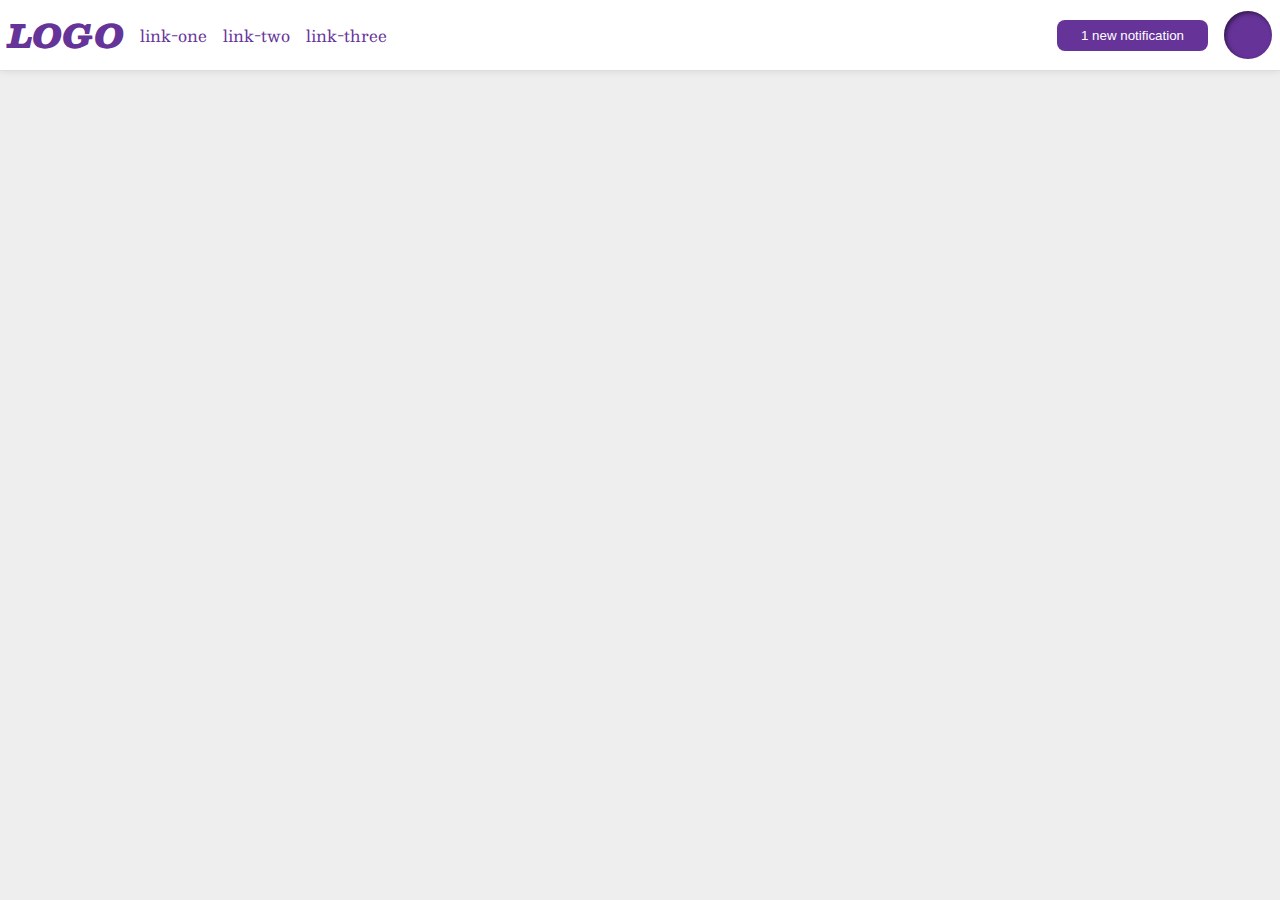
<file: flex/03-flex-header-2/index.html>
<!DOCTYPE html>
<html lang="en">
<head>
    <meta charset="UTF-8">
    <meta http-equiv="X-UA-Compatible" content="IE=edge">
    <meta name="viewport" content="width=device-width, initial-scale=1.0">
    <title>Flex Header 2</title>
    <link rel="stylesheet" href="style.css">
</head>
<body>
    <div class="header">
        <div class="left">
            <div class="logo">
                LOGO
            </div>
            <ul class="links">
                <li><a href="google.com">link-one</a></li>
                <li><a href="google.com">link-two</a></li>
                <li><a href="google.com">link-three</a></li>
            </ul>
        </div>
        <div class="right">
            <button class="notifications">
                1 new notification
            </button>
            <div class="profile-image"></div>
        </div>
    </div>
</body>
</html>
</file>
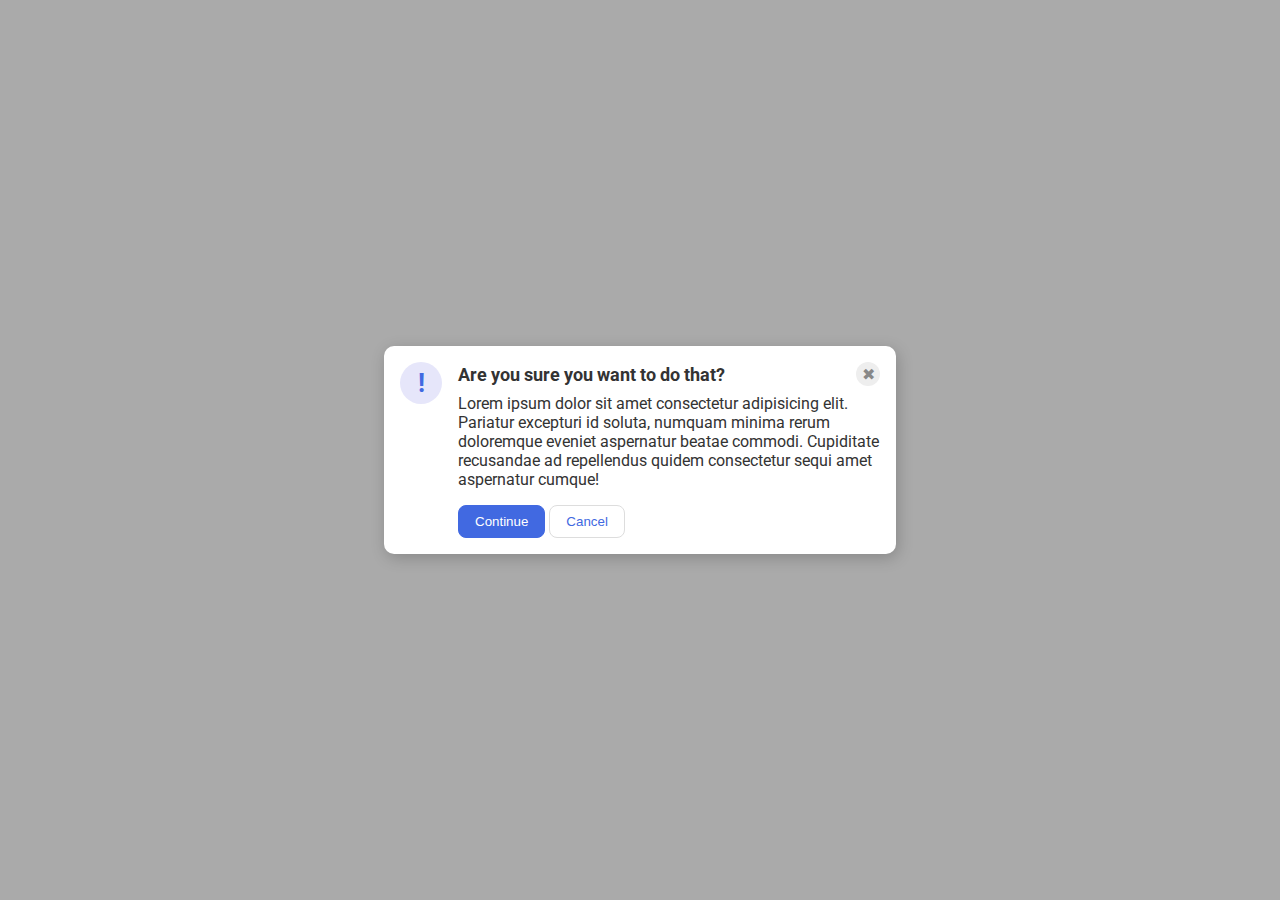
<file: flex/05-flex-modal/index.html>
<!DOCTYPE html>
<html lang="en">
<head>
  <meta charset="UTF-8">
  <meta http-equiv="X-UA-Compatible" content="IE=edge">
  <meta name="viewport" content="width=device-width, initial-scale=1.0">
  <link rel="stylesheet" href="style.css">
  <title>Modal</title>
</head>
<body>
  <div class="modal">
    <div class="icon">!</div>
    <div class="modal-content">
      <div class="modal-header"> 
        <div class="header">Are you sure you want to do that?</div>
        <div class="close-button">✖</div>
      </div>
      <div class="text">Lorem ipsum dolor sit amet consectetur adipisicing elit. Pariatur excepturi id soluta, numquam
        minima rerum doloremque eveniet aspernatur beatae commodi. Cupiditate recusandae ad repellendus quidem consectetur
        sequi amet aspernatur cumque!</div>
        <div class="modal-footer">
          <button class="continue">Continue</button>
          <button class="cancel">Cancel</button>
        </div>
    </div>
  </div>
</body>
</html>
</file>
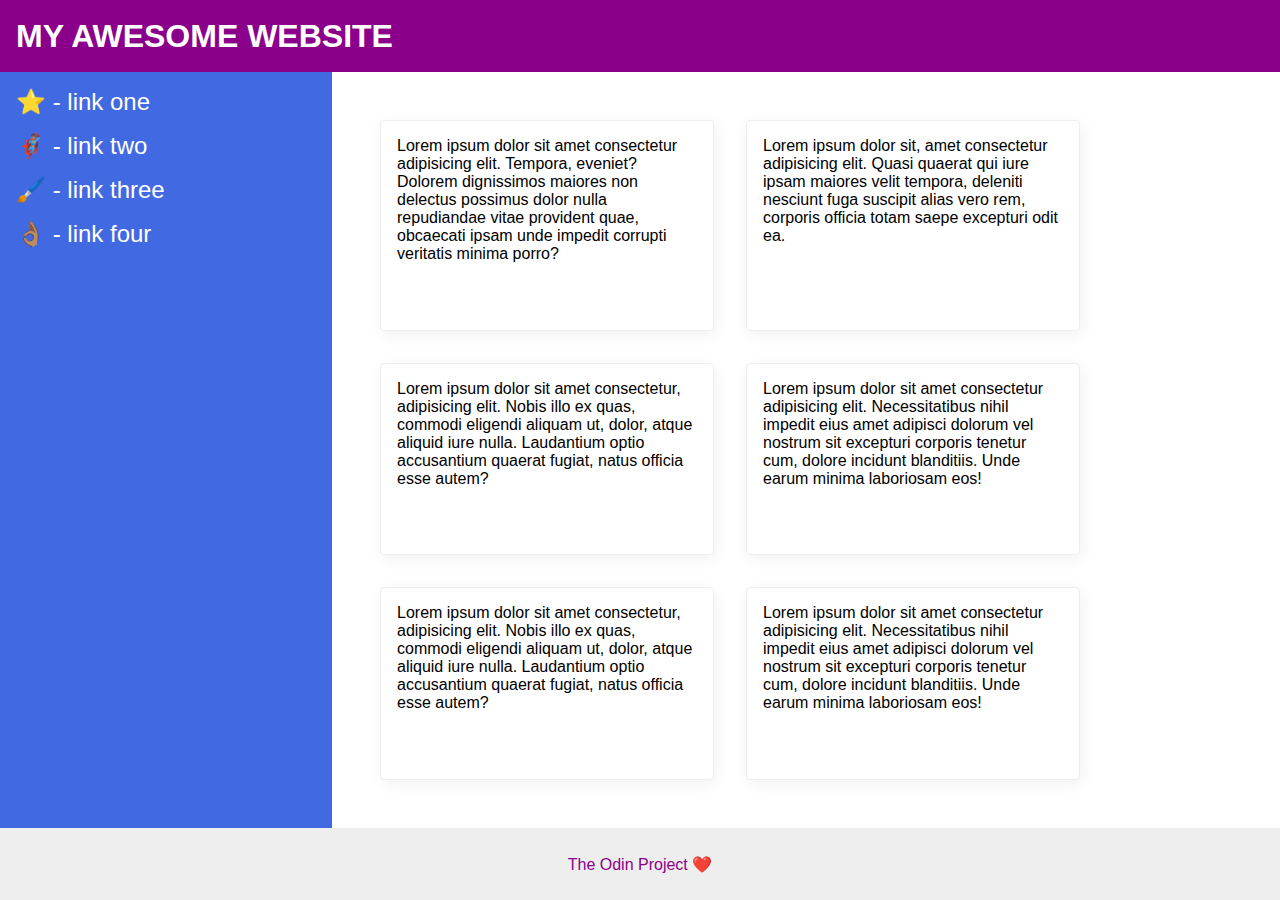
<file: flex/07-flex-layout-2/index.html>
<!DOCTYPE html>
<html lang="en">
<head>
  <meta charset="UTF-8">
  <meta http-equiv="X-UA-Compatible" content="IE=edge">
  <meta name="viewport" content="width=device-width, initial-scale=1.0">
  <title>The Holy Grail</title>
  <link rel="stylesheet" href="style.css">
</head>
<body>
  <div class="header">
    MY AWESOME WEBSITE
  </div>
  <div class="body">
    <div class="sidebar">
      <ul>
        <li><a href="google.com">⭐ - link one</a></li>
        <li><a href="google.com">🦸🏽‍♂️ - link two</a></li>
        <li><a href="google.com">🖌️ - link three</a></li>
        <li><a href="google.com">👌🏽 - link four</a></li>
      </ul>
    </div>
    <div class="container">
      <div class="card">Lorem ipsum dolor sit amet consectetur adipisicing elit. Tempora, eveniet? Dolorem dignissimos maiores non delectus possimus dolor nulla repudiandae vitae provident quae, obcaecati ipsam unde impedit corrupti veritatis minima porro?</div>
      <div class="card">Lorem ipsum dolor sit, amet consectetur adipisicing elit. Quasi quaerat qui iure ipsam maiores velit tempora, deleniti nesciunt fuga suscipit alias vero rem, corporis officia totam saepe excepturi odit ea.</div>
      <div class="card">Lorem ipsum dolor sit amet consectetur, adipisicing elit. Nobis illo ex quas, commodi eligendi aliquam ut, dolor, atque aliquid iure nulla. Laudantium optio accusantium quaerat fugiat, natus officia esse autem?</div>
      <div class="card">Lorem ipsum dolor sit amet consectetur adipisicing elit. Necessitatibus nihil impedit eius amet adipisci dolorum vel nostrum sit excepturi corporis tenetur cum, dolore incidunt blanditiis. Unde earum minima laboriosam eos!</div>
      <div class="card">Lorem ipsum dolor sit amet consectetur, adipisicing elit. Nobis illo ex quas, commodi eligendi aliquam ut, dolor, atque aliquid iure nulla. Laudantium optio accusantium quaerat fugiat, natus officia esse autem?</div>
      <div class="card">Lorem ipsum dolor sit amet consectetur adipisicing elit. Necessitatibus nihil impedit eius amet adipisci dolorum vel nostrum sit excepturi corporis tenetur cum, dolore incidunt blanditiis. Unde earum minima laboriosam eos!</div>
    </div>
  </div>
  <div class="footer">
    The Odin Project ❤️
  </div>
</body>
</html>
</file>
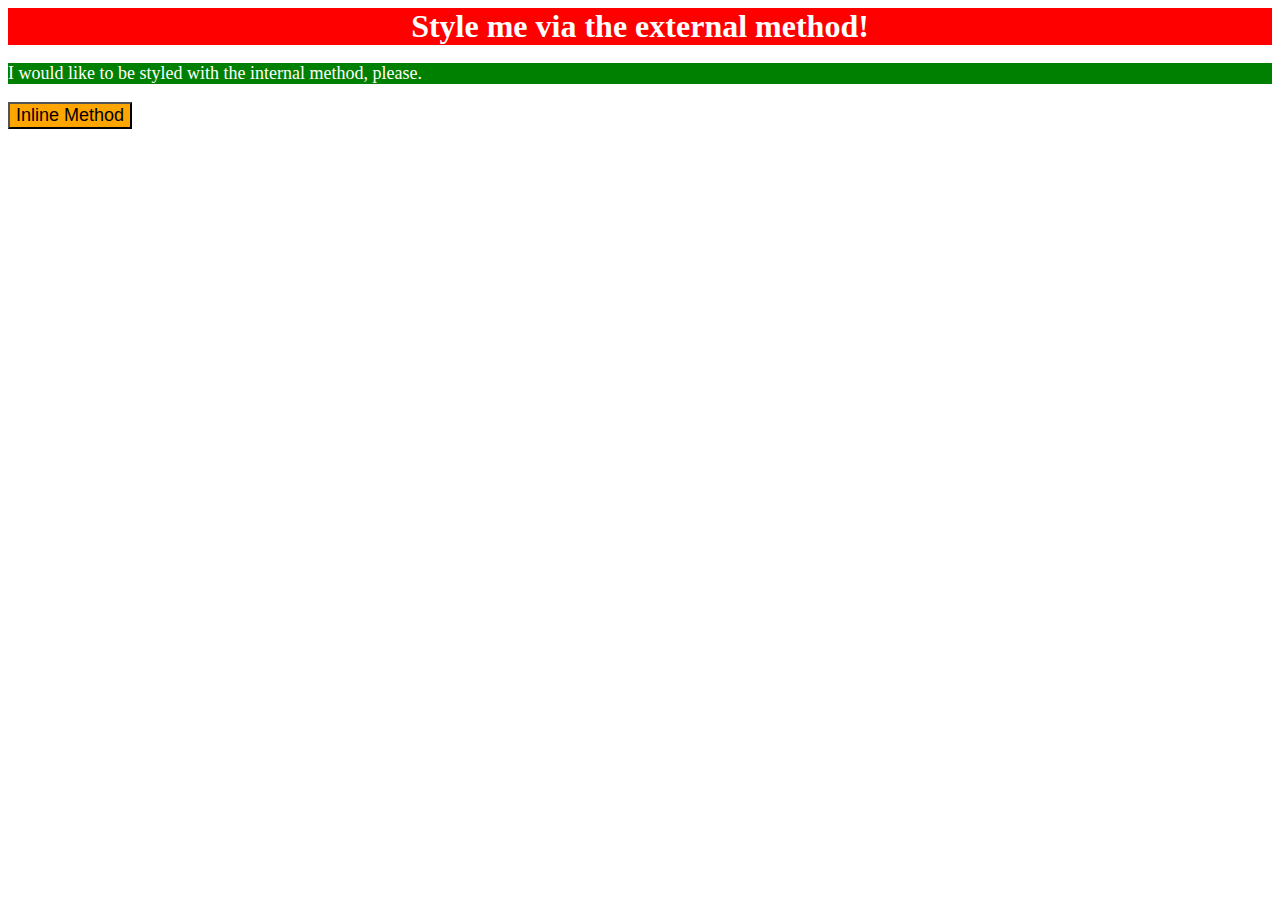
<file: foundations/01-css-methods/index.html>
<!DOCTYPE html>
<html lang="en">
<head>
  <meta charset="UTF-8">
  <meta http-equiv="X-UA-Compatible" content="IE=edge">
  <meta name="viewport" content="width=device-width, initial-scale=1.0">
  <title>Methods for Adding CSS</title>
  <link rel="stylesheet" href="styles.css">
  <style>
    p {
      background-color: green ;
      color: white;
      font-size: 18px;
    }
  </style>
</head>
<body>
  <div>Style me via the external method!</div>
  <p>I would like to be styled with the internal method, please.</p>
  <button style="background-color: orange; font-size: 18px;">Inline Method</button>
</body>
</html>
</file>
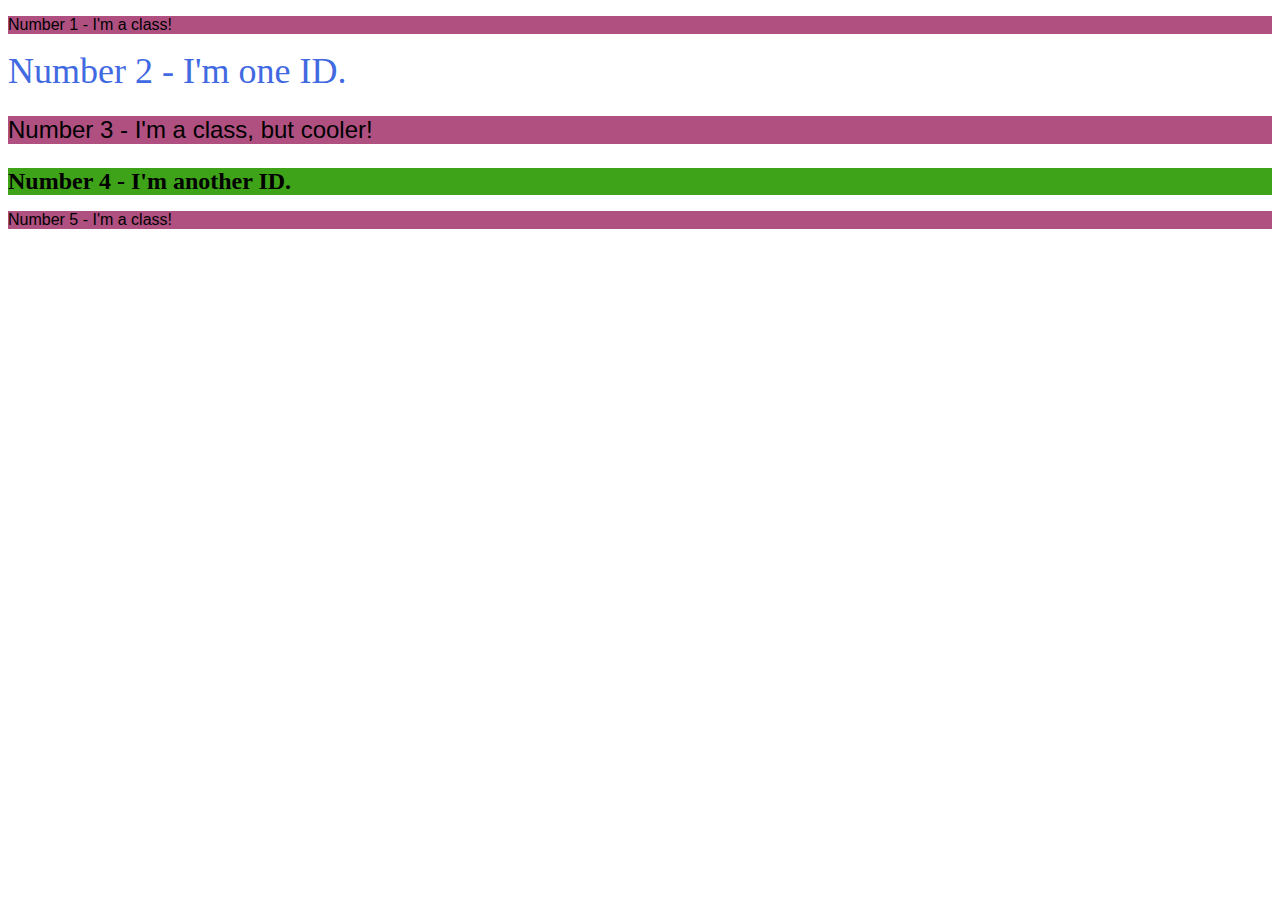
<file: foundations/02-class-id-selectors/index.html>
<!DOCTYPE html>
<html lang="en">
<head>
  <meta charset="UTF-8">
  <meta http-equiv="X-UA-Compatible" content="IE=edge">
  <meta name="viewport" content="width=device-width, initial-scale=1.0">
  <title>Class and ID Selectors</title>
  <link rel="stylesheet" href="style.css">
</head>
<body>
  <p class="odd">Number 1 - I'm a class!</p>
  <div id="bigblue">Number 2 - I'm one ID.</div>
  <p class="odd oddly-cool">Number 3 - I'm a class, but cooler!</p>
  <div id="green">Number 4 - I'm another ID.</div>
  <p class="odd">Number 5 - I'm a class!</p>
</body>
</html>
</file>
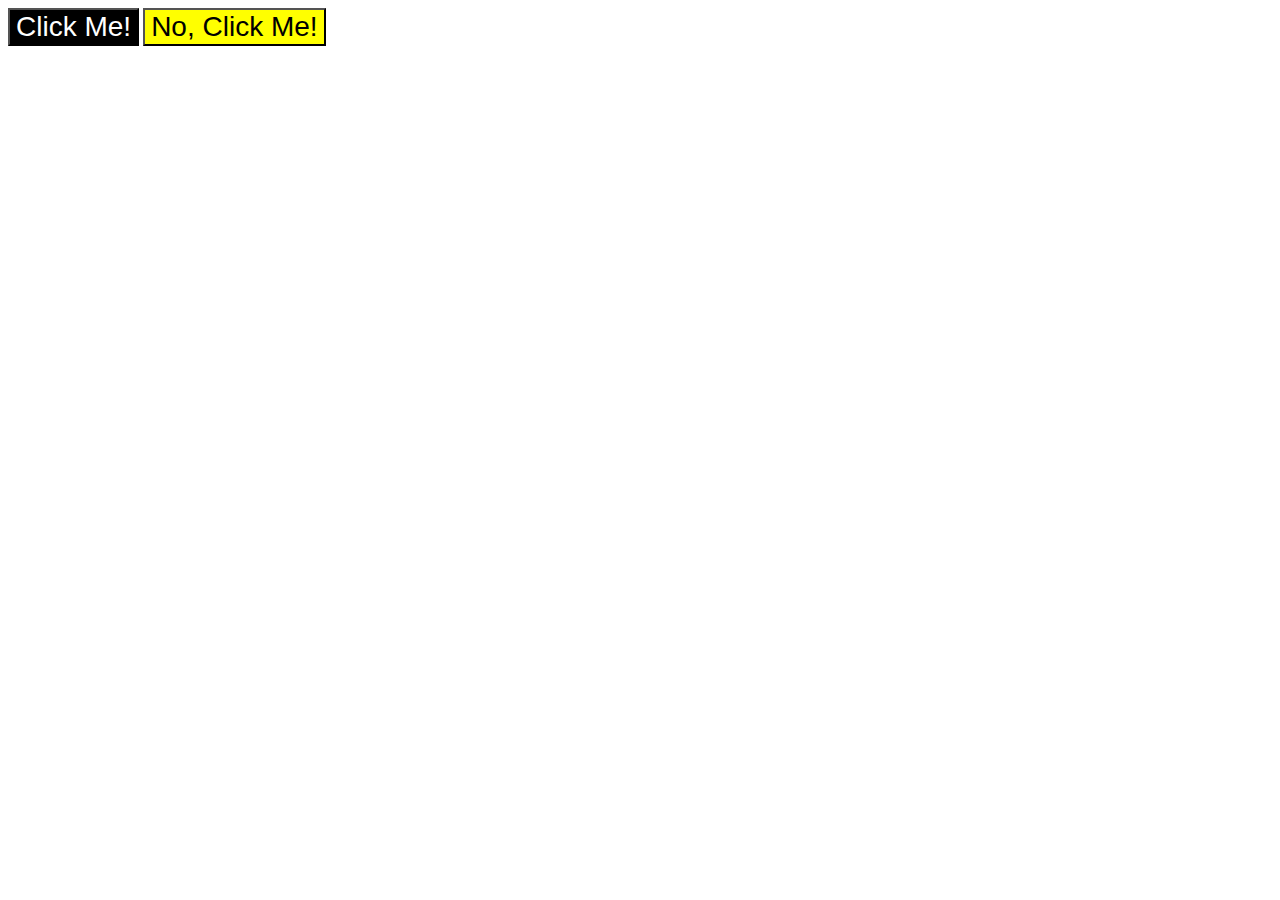
<file: foundations/03-grouping-selectors/index.html>
<!DOCTYPE html>
<html lang="en">
<head>
  <meta charset="UTF-8">
  <meta http-equiv="X-UA-Compatible" content="IE=edge">
  <meta name="viewport" content="width=device-width, initial-scale=1.0">
  <title>Grouping Selectors</title>
  <link rel="stylesheet" href="style.css">
</head>
<body>
  <button class="clickme">Click Me!</button>
  <button class="noclickme">No, Click Me!</button>
</body>
</html>
</file>
<file: flex/03-flex-header-2/style.css>
/* this is some magical font-importing.  
you'll learn about it later. */
@import url('https://fonts.googleapis.com/css2?family=Besley:ital,wght@0,400;1,900&display=swap');

body {
  margin: 0;
  background: #eee;
  font-family: Besley, serif;
}

.header {
  background: white;
  border-bottom: 1px solid #ddd;
  box-shadow: 0 0 8px rgba(0,0,0,.1);
  display: flex;
  justify-content: space-between;
  padding: 8px;
}

.profile-image {
  background: rebeccapurple;
  box-shadow: inset 2px 2px 4px rgba(0,0,0,.5);
  border-radius: 50%;
  width: 48px;
  height:  48px;
}

.logo {
  color: rebeccapurple;
  font-size: 32px;
  font-weight: 900;
  font-style: italic;
}

button {
  border: none;
  border-radius: 8px;
  background: rebeccapurple;
  color: white;
  padding: 8px 24px;
}

a {
  /* this removes the line under our links */
  text-decoration: none;
  color: rebeccapurple;
}

ul {
  list-style-type: none;
  display: flex;
  padding: 0px;
  margin: 0px; 
  gap: 16px;
}

.right , .left {
  display: flex;
  align-items: center;
  gap: 16px;
}
</file>
<file: flex/05-flex-modal/style.css>
@import url('https://fonts.googleapis.com/css2?family=Roboto:wght@400;700&display=swap');

html, body {
  height: 100%;
}

body {
  font-family: Roboto, sans-serif;
  margin: 0;
  background: #aaa;
  color: #333;
  /* I'll give you this one for free lol */
  display: flex;
  align-items: center;
  justify-content: center;
}

.modal {
  background: white;
  width: 480px;
  border-radius: 10px;
  box-shadow: 2px 4px 16px rgba(0,0,0,.2);
  padding: 16px;
  display: flex;
  gap: 16px;
}

.icon {
  color: royalblue;
  font-size: 26px;
  font-weight: 700;
  background: lavender;
  width: 42px;
  height: 42px;
  border-radius: 50%;
  display: flex;
  align-items: center;
  justify-content: center;
  flex-shrink: 0;
}

.close-button {
  background: #eee;
  border-radius: 50%;
  color: #888;
  font-weight: 400;
  font-size: 16px;
  height: 24px;
  width: 24px;
  display: flex;
  align-items: center;
  justify-content: center;
}

button {
  padding: 8px 16px;
  border-radius: 8px;
}

button.continue {
  background: royalblue;
  border: 1px solid royalblue;
  color: white;
}

button.cancel {
  background: white;
  border: 1px solid #ddd;
  color: royalblue;
}

.modal-header {
display: flex;
justify-content: space-between;
align-items: center;
margin-bottom: 8px;
}

.modal-footer {
display: flex;
gap: 4px;
margin-top: 16px;
}

.header {
  font-weight: bold;
  font-size: 18px;
}
</file>
<file: flex/07-flex-layout-2/style.css>
body {
  font-family: -apple-system, BlinkMacSystemFont, 'Segoe UI', Roboto, Oxygen, Ubuntu, Cantarell, 'Open Sans', 'Helvetica Neue', sans-serif;
  margin: 0;
  min-height: 100vh;
  display:flex; 
  flex-direction: column;
}

.body {
  display: flex;
  flex-grow: 1;
}

.header {
  height: 72px;
  background: darkmagenta;
  color: white;
  display: flex;
  align-items: center;
  font-size: 32px;
  font-weight: 900;
  padding: 0 16px;
}

.footer {
  height: 72px;
  background: #eee;
  color: darkmagenta;
  display: flex;
  align-items: center;
  justify-content: center;
  
}

.sidebar {
  width: 300px;
  background: royalblue;
  flex-shrink: 0;
  padding: 16px;
}

ul{
  font-size: 24px;
  list-style-type: none;
  padding: 0px;
  margin: 0px;
}

li{
  margin-bottom: 16px;
}

a{
  color: white;
  text-decoration: none;
}

.card {
  border: 1px solid #eee;
  box-shadow: 2px 4px 16px rgba(0,0,0,.06);
  border-radius: 4px;
  width: 300px;
  margin: 16px;
  padding: 16px;
}

.container{
  display: flex;
  flex-wrap: wrap;
  padding: 32px;
}
</file>
<file: foundations/01-css-methods/styles.css>
div {
    color: white;
    background-color: red;
    font-size: 32px;
    text-align: center;
    font-weight: bold;
}
</file>
<file: foundations/02-class-id-selectors/style.css>
.odd {
    background-color: rgb(175, 80, 128);
    font-family: Verdana, sans-serif;
}
#bigblue {
    color: #4169e1;
    font-size: 36px;
}
.oddly-cool {
    font-size: 24px;
}
#green {
    background-color: hsl(104, 73%, 37%);
    font-size: 24px;
    font-weight: bold;
}
</file>
<file: foundations/03-grouping-selectors/style.css>
.clickme,
.noclickme {
    font-size: 28px;
    font-family:Helvetica, 'Times New Roman', sans-serif 
}

.clickme {
    background-color: black;
    color: white;
}

.noclickme {
    background-color: yellow;
}
</file>
